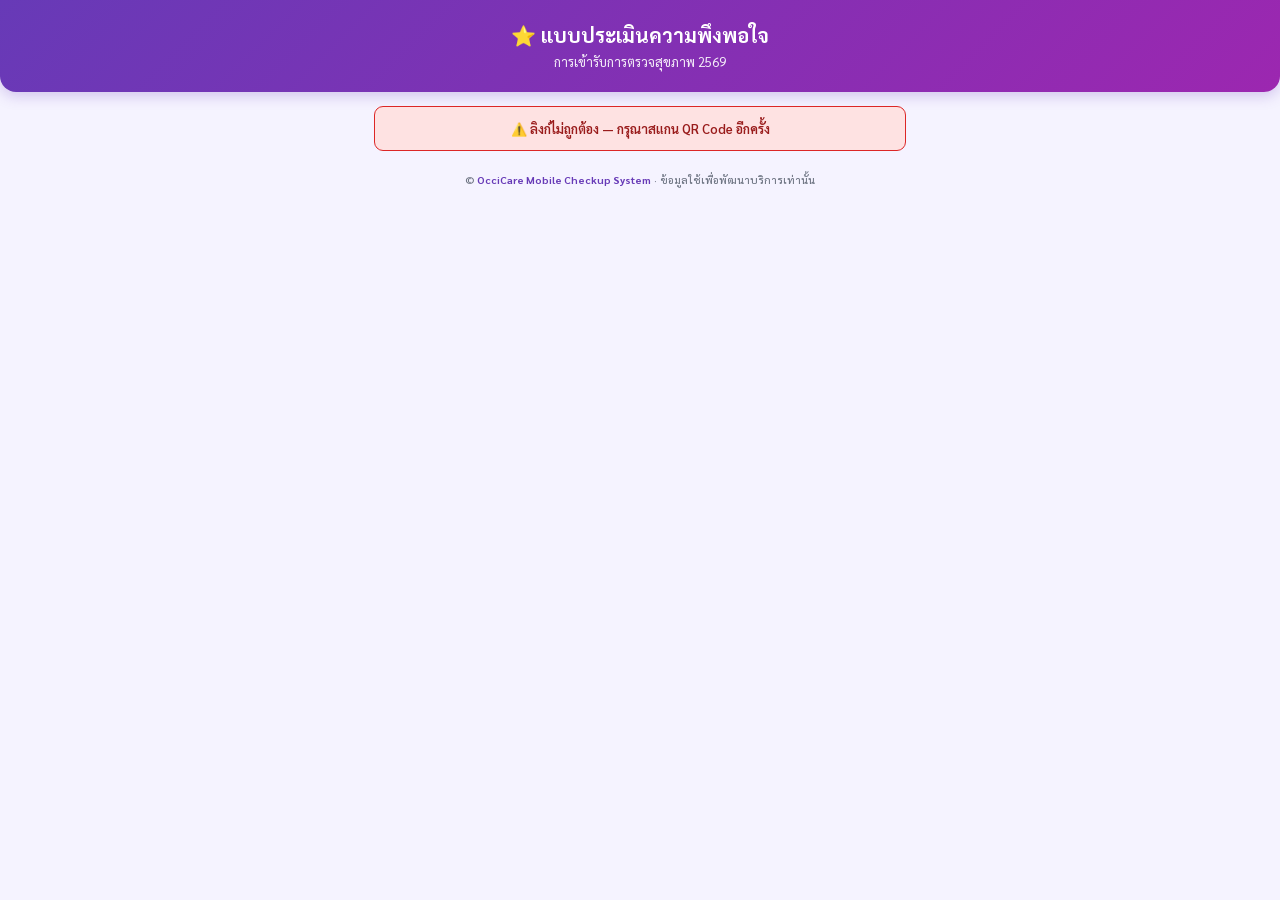
<file: assessment.html>
<!DOCTYPE html>
<html lang="th">
<head>
<meta charset="UTF-8">
<meta name="viewport" content="width=device-width, initial-scale=1.0, maximum-scale=1.0, user-scalable=no">
<title>แบบประเมินความพึงพอใจ — OcciCare MCK</title>
<link rel="preconnect" href="https://fonts.googleapis.com">
<link rel="preconnect" href="https://fonts.gstatic.com" crossorigin>
<link href="https://fonts.googleapis.com/css2?family=Sarabun:wght@400;500;600;700;800&display=swap" rel="stylesheet">
<style>
*{box-sizing:border-box;margin:0;padding:0;font-family:'Sarabun','IBM Plex Sans Thai',sans-serif}
:root{
  --primary:#673AB7;
  --primary-dk:#4527A0;
  --suc:#10B981;
  --warn:#F59E0B;
  --danger:#DC2626;
  --bg:#F5F3FF;
  --card:#FFFFFF;
  --text:#1F2937;
  --muted:#6B7280;
  --border:#E5E7EB;
}
html,body{background:var(--bg);color:var(--text);min-height:100vh;font-size:15px}
body{padding-bottom:30px}
.container{max-width:560px;margin:0 auto;padding:0 14px}
.header{background:linear-gradient(135deg,var(--primary),#9C27B0);color:#FFF;padding:22px 18px;border-radius:0 0 16px 16px;text-align:center;box-shadow:0 4px 14px rgba(103,58,183,.25)}
.header h1{font-size:20px;font-weight:700;margin-bottom:5px}
.header p{font-size:13px;opacity:.92}
.proj-card{background:#FFF;border-radius:11px;margin:16px 0;padding:13px 17px;box-shadow:0 2px 8px rgba(0,0,0,.06);border:2px solid #C4B5FD}
.proj-code{display:inline-block;background:linear-gradient(180deg,#F59E0B,#D97706);color:#FFF;padding:3px 11px;border-radius:5px;font-family:'IBM Plex Mono',monospace;font-weight:700;font-size:13px;margin-bottom:5px}
.proj-name{font-size:16px;font-weight:700;color:var(--primary-dk)}
.proj-meta{font-size:11.5px;color:var(--muted);margin-top:3px}
.intro{background:#FEF3C7;border-left:4px solid #F59E0B;padding:11px 14px;border-radius:6px;margin-bottom:16px;font-size:12px;line-height:1.65;color:#92400E}
.intro strong{color:#78350F;font-weight:700}
.section{background:#FFF;border-radius:11px;margin-bottom:14px;padding:16px;box-shadow:0 2px 8px rgba(0,0,0,.06)}
.section-title{font-size:15px;font-weight:700;color:var(--primary-dk);margin-bottom:11px;padding-bottom:8px;border-bottom:2px solid #EDE9FE;display:flex;align-items:center;gap:7px}
.q-item{padding:10px 0;border-bottom:1px solid #F3F4F6}
.q-item:last-child{border-bottom:none}
.q-label{font-size:13px;font-weight:500;color:var(--text);margin-bottom:8px;line-height:1.45}
.q-label .star{color:#DC2626;margin-left:4px}
.radio-row{display:grid;gap:5px}
.radio-row.r5{grid-template-columns:repeat(5,1fr)}
.radio-row.r6{grid-template-columns:repeat(6,1fr)}
.radio-opt{position:relative}
.radio-opt input{position:absolute;opacity:0;pointer-events:none}
.radio-opt label{display:flex;flex-direction:column;align-items:center;justify-content:center;padding:9px 0;background:#F9FAFB;border:1.5px solid var(--border);border-radius:7px;cursor:pointer;font-size:13px;font-weight:700;color:var(--muted);transition:all .15s;min-height:50px}
.radio-opt label .num{font-size:16px;line-height:1}
.radio-opt label .desc{font-size:9px;margin-top:2px;font-weight:600;opacity:.7;line-height:1}
.radio-opt input:checked + label{background:linear-gradient(180deg,#10B981,#059669);border-color:#10B981;color:#FFF;box-shadow:0 2px 8px rgba(16,185,129,.3);transform:scale(1.03)}
.radio-opt.r5 input:checked + label{background:linear-gradient(180deg,#673AB7,#4527A0);border-color:#673AB7;color:#FFF;box-shadow:0 2px 8px rgba(103,58,183,.35)}
.radio-opt.bad input:checked + label{background:linear-gradient(180deg,#DC2626,#991B1B);border-color:#DC2626}
.radio-opt.mid input:checked + label{background:linear-gradient(180deg,#F59E0B,#D97706);border-color:#F59E0B}
.radio-opt.zero input:checked + label{background:#6B7280;border-color:#6B7280}
.suggestion-area{width:100%;min-height:90px;padding:11px 13px;border:1.5px solid var(--border);border-radius:8px;font-size:13px;font-family:inherit;resize:vertical;background:#F9FAFB;color:var(--text)}
.suggestion-area:focus{outline:0;border-color:var(--primary);background:#FFF;box-shadow:0 0 0 3px rgba(103,58,183,.1)}
.submit-btn{width:100%;background:linear-gradient(180deg,#10B981,#059669);color:#FFF;border:0;padding:15px;border-radius:11px;font-size:16px;font-weight:700;cursor:pointer;font-family:inherit;margin-top:14px;box-shadow:0 4px 12px rgba(16,185,129,.35);transition:transform .15s,box-shadow .15s}
.submit-btn:hover{transform:translateY(-2px);box-shadow:0 6px 16px rgba(16,185,129,.45)}
.submit-btn:active{transform:translateY(0)}
.submit-btn:disabled{opacity:.6;cursor:not-allowed;background:#9CA3AF;box-shadow:none;transform:none}
.success{background:#FFF;border-radius:13px;padding:35px 22px;text-align:center;box-shadow:0 4px 18px rgba(0,0,0,.1)}
.success .icon{font-size:62px;margin-bottom:13px}
.success h2{font-size:21px;font-weight:700;color:var(--suc);margin-bottom:8px}
.success p{font-size:13px;color:var(--muted);line-height:1.65}
.error-banner{background:#FEE2E2;border:1.5px solid #DC2626;color:#991B1B;padding:13px 16px;border-radius:9px;margin:14px 0;font-size:13px;font-weight:600;text-align:center}
.footer{text-align:center;font-size:10.5px;color:var(--muted);margin-top:22px;font-weight:500}
.footer .brand{color:var(--primary);font-weight:700}
</style>
</head>
<body>

<div class="header">
  <h1>⭐ แบบประเมินความพึงพอใจ</h1>
  <p>การเข้ารับการตรวจสุขภาพ 2569</p>
</div>

<div class="container">
  <div id="error" style="display:none"></div>
  <div id="proj_info"></div>
  <div id="form_area"></div>
  <div id="success_area" style="display:none"></div>
</div>

<div class="footer">
  © <span class="brand">OcciCare Mobile Checkup System</span> · ข้อมูลใช้เพื่อพัฒนาบริการเท่านั้น
</div>

<script src="js/config.js"></script>
<script src="js/database.js"></script>
<script>
// ─────────────────────────────────────────────
// แบบประเมิน — มาตรฐาน 2 sections + suggestions
// ─────────────────────────────────────────────
const params = new URLSearchParams(window.location.search);
const token = params.get('t') || '';
const projectCodeParam = params.get('p') || params.get('project') || '';

let QUESTIONS = { staff:[], stations:[] };
let STAFF_QUESTIONS = [];
let STATION_QUESTIONS = [];
let project = null;

function getProjectFromToken(t){
  if(!t) return null;
  try {
    const cfg = DB.assessment.findByToken(t);
    if(!cfg) return null;
    return DB.sales.listProjects().find(p=>p.id===cfg.project_id) || null;
  } catch(e){ return null; }
}

function getProjectFromCode(code){
  if(!code) return null;
  try {
    return DB.sales.listProjects().find(p=>p.project_code===code) || null;
  } catch(e){ return null; }
}

function renderError(msg){
  document.getElementById('error').style.display='';
  document.getElementById('error').innerHTML = `<div class="error-banner">⚠️ ${msg}</div>`;
}

function renderProjInfo(){
  if(!project){
    document.getElementById('proj_info').innerHTML = '';
    const errMsg = token
      ? 'ลิงก์ QR หมดอายุ หรือถูกยกเลิกแล้ว — กรุณาขอ QR ใหม่จากเจ้าหน้าที่'
      : projectCodeParam
        ? `ไม่พบ Project: ${projectCodeParam}`
        : 'ลิงก์ไม่ถูกต้อง — กรุณาสแกน QR Code อีกครั้ง';
    renderError(errMsg);
    return false;
  }
  document.getElementById('proj_info').innerHTML = `
    <div class="proj-card">
      <div class="proj-code">${project.project_code}</div>
      <div class="proj-name">${project.company_name||'-'}</div>
      <div class="proj-meta">📆 ${formatDate(project.onsite_date)} · 🧑‍💼 ${(project.headcount||0).toLocaleString()} คน</div>
    </div>
    <div class="intro">
      <strong>📋 หลักเกณฑ์การให้คะแนน:</strong><br>
      <strong style="color:#10B981">5</strong>=มากที่สุด · <strong style="color:#10B981">4</strong>=มาก · <strong style="color:#F59E0B">3</strong>=ปานกลาง · <strong style="color:#F59E0B">2</strong>=น้อย · <strong style="color:#DC2626">1</strong>=น้อยที่สุด · <strong style="color:#6B7280">0</strong>=ไม่มีตรวจ
    </div>`;
  return true;
}

function formatDate(d){
  if(!d) return '-';
  const dt = new Date(d);
  if(isNaN(dt)) return d;
  return dt.toLocaleDateString('th-TH',{day:'numeric',month:'short',year:'numeric'});
}

function radioOptions(key, includeZero){
  // includeZero: true → 0-5 (6 options), false → 1-5 (5 options)
  const opts = includeZero ? [0,1,2,3,4,5] : [5,4,3,2,1];
  const desc = {5:'มากสุด',4:'มาก',3:'กลาง',2:'น้อย',1:'น้อยสุด',0:'ไม่มีตรวจ'};
  return `<div class="radio-row ${includeZero?'r6':'r5'}">
    ${opts.map(v=>{
      const cls = v===0 ? 'zero' : v<=2 ? 'bad' : v===3 ? 'mid' : '';
      return `<div class="radio-opt ${includeZero?'':'r5'} ${cls}">
        <input type="radio" name="${key}" id="${key}_${v}" value="${v}">
        <label for="${key}_${v}"><span class="num">${v}</span><span class="desc">${desc[v]}</span></label>
      </div>`;
    }).join('')}
  </div>`;
}

function renderForm(){
  if(!project) return;
  let html = `
    <div class="section">
      <div class="section-title">👥 ความพึงพอใจต่อการให้บริการของเจ้าหน้าที่</div>
      ${STAFF_QUESTIONS.map(q=>`<div class="q-item">
        <div class="q-label">${q.label}<span class="star">*</span></div>
        ${radioOptions(q.key, false)}
      </div>`).join('')}
    </div>
    <div class="section">
      <div class="section-title">🏥 ความพึงพอใจต่อจุดตรวจสุขภาพ</div>
      ${STATION_QUESTIONS.map(q=>`<div class="q-item">
        <div class="q-label">${q.label}<span class="star">*</span></div>
        ${radioOptions(q.key, true)}
      </div>`).join('')}
    </div>
    <div class="section">
      <div class="section-title">💬 ข้อเสนอแนะเพิ่มเติม (ถ้ามี)</div>
      <textarea class="suggestion-area" id="suggestion" placeholder="แสดงความคิดเห็น หรือข้อเสนอแนะของท่าน..."></textarea>
    </div>
    <button class="submit-btn" id="submit_btn" onclick="submitForm()">✓ ส่งแบบประเมิน</button>
  `;
  document.getElementById('form_area').innerHTML = html;
}

function submitForm(){
  if(!project) return;
  // เก็บค่าตอบ
  const data = { project_code: project.project_code, project_id: project.id };
  const missing = [];
  // Staff
  STAFF_QUESTIONS.forEach(q=>{
    const v = document.querySelector(`input[name="${q.key}"]:checked`);
    if(!v){ missing.push(q.label); }
    else { data[q.key] = v.value; }
  });
  // Stations
  STATION_QUESTIONS.forEach(q=>{
    const v = document.querySelector(`input[name="${q.key}"]:checked`);
    if(!v){ missing.push(q.label); }
    else { data[q.key] = v.value; }
  });
  if(missing.length > 0){
    alert('กรุณาตอบให้ครบทุกข้อก่อนส่ง:\n\n• ' + missing.slice(0,3).join('\n• ') + (missing.length>3?`\n... (อีก ${missing.length-3} ข้อ)`:''));
    // Scroll to first missing
    const firstMissing = STAFF_QUESTIONS.concat(STATION_QUESTIONS).find(q=>!document.querySelector(`input[name="${q.key}"]:checked`));
    if(firstMissing){
      const el = document.querySelector(`input[name="${firstMissing.key}"]`);
      if(el && el.parentElement && el.parentElement.parentElement){
        el.parentElement.parentElement.scrollIntoView({behavior:'smooth', block:'center'});
      }
    }
    return;
  }
  data.suggestion = (document.getElementById('suggestion').value||'').trim();
  data.user_agent = navigator.userAgent.substr(0,150);
  // Save
  try {
    DB.assessment.save(data);
    showSuccess();
  } catch(e){
    alert('เกิดข้อผิดพลาดในการบันทึก: ' + e.message);
  }
}

function showSuccess(){
  document.getElementById('form_area').style.display = 'none';
  document.getElementById('success_area').style.display = '';
  document.getElementById('success_area').innerHTML = `
    <div class="success">
      <div class="icon">🎉</div>
      <h2>ขอบคุณสำหรับการประเมิน</h2>
      <p>ระบบได้บันทึกแบบประเมินของท่านเรียบร้อยแล้ว<br>ข้อมูลของท่านจะถูกใช้เพื่อพัฒนาคุณภาพการให้บริการต่อไป</p>
      <p style="margin-top:14px;color:var(--primary);font-weight:700">— OcciCare MCK Team —</p>
    </div>
  `;
  // Scroll to top
  window.scrollTo({top:0, behavior:'smooth'});
}

// Init — ★ รอ Supabase sync เสร็จก่อน validate token (กันขึ้น "หมดอายุ" ผิด ๆ)
(async function init(){
  // แสดง loading ระหว่างรอ
  document.getElementById('proj_info').innerHTML =
    '<div style="text-align:center;padding:40px 20px;color:#6B7280;font-size:14px">⏳ กำลังโหลดข้อมูล...</div>';
  try {
    if(DB._ready && typeof DB._ready.then === 'function') await DB._ready;
  } catch(e){ console.warn('DB._ready error', e); }

  // โหลดคำถามหลัง sync เสร็จ
  QUESTIONS = (typeof DB !== 'undefined' && DB.assessment && DB.assessment.getQuestions)
    ? DB.assessment.getQuestions() : { staff:[], stations:[] };
  STAFF_QUESTIONS  = QUESTIONS.staff    || [];
  STATION_QUESTIONS = QUESTIONS.stations || [];

  // หา project จาก token (ต้องอยู่ใน Supabase ที่ sync มาแล้ว) — fallback ไปที่ ?p=
  project = token ? getProjectFromToken(token) : getProjectFromCode(projectCodeParam);

  if(renderProjInfo()){
    renderForm();
  }
})();
</script>

</body>
</html>
</file>
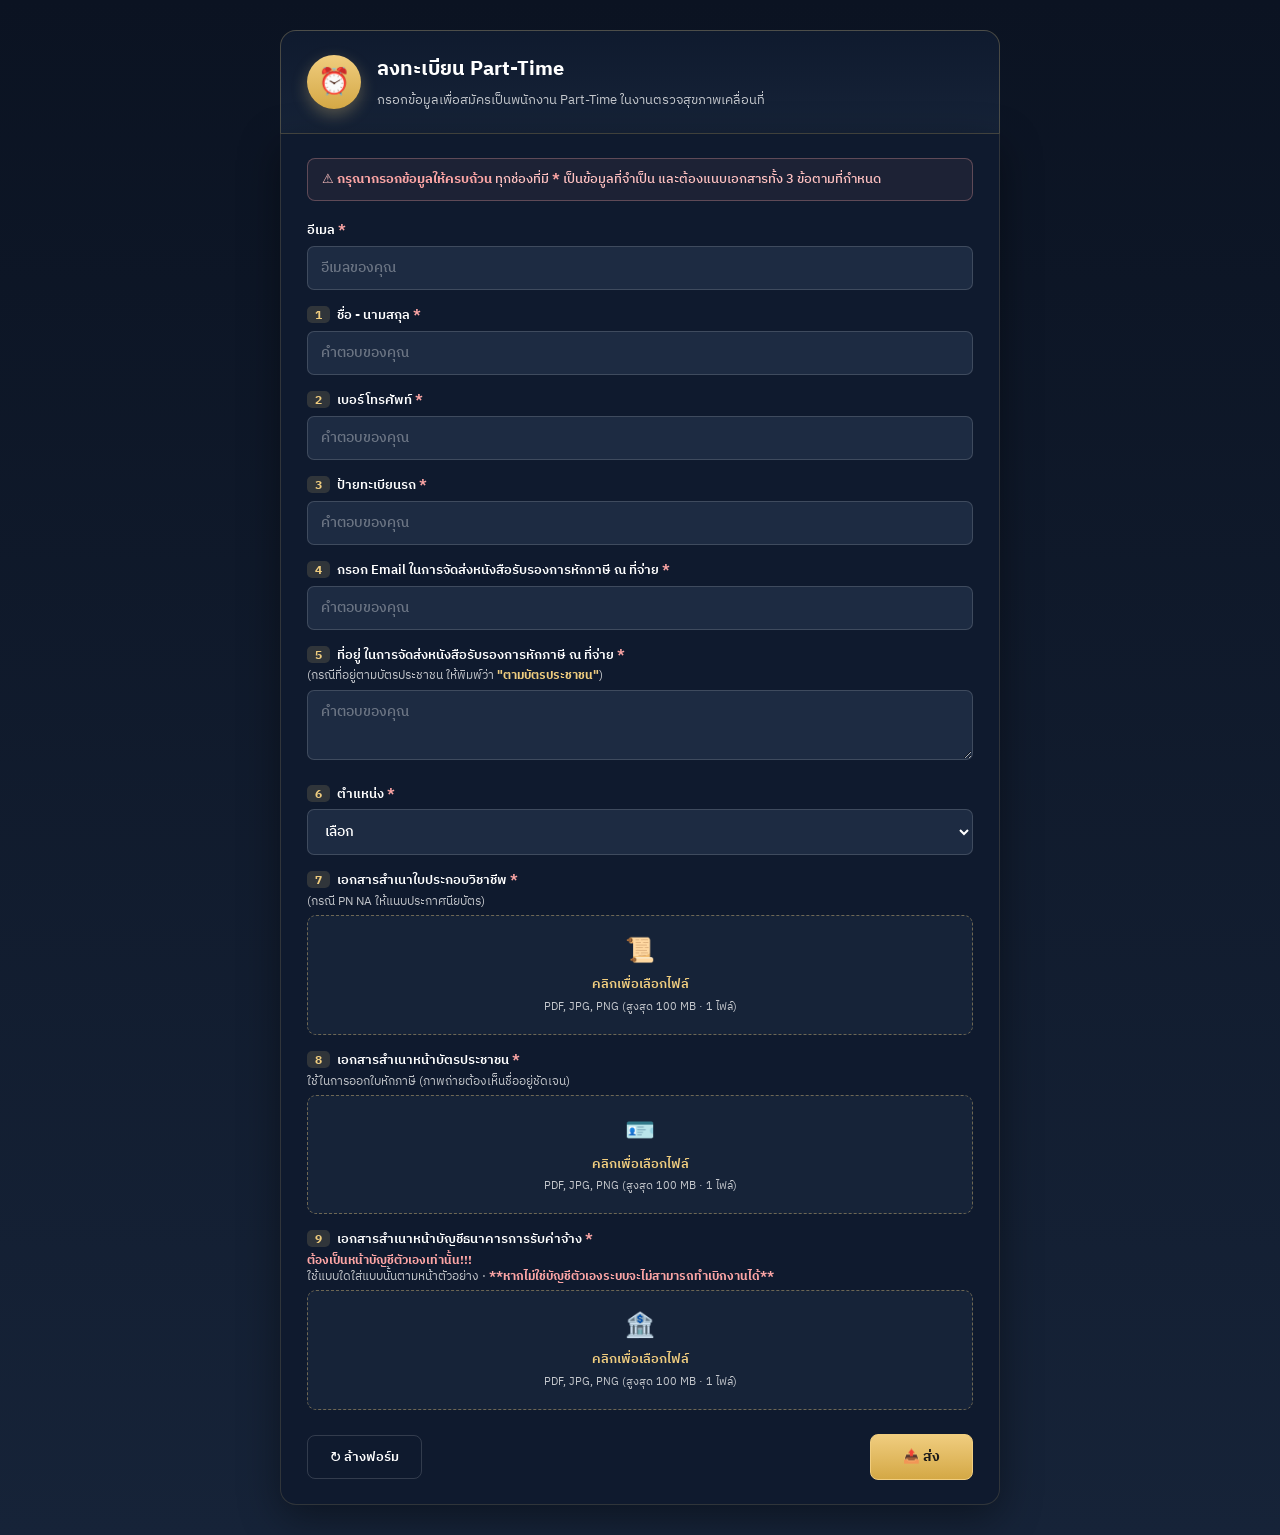
<file: RegisterPT.html>
<!DOCTYPE html>
<html lang="th">
<head>
<meta charset="UTF-8">
<meta name="viewport" content="width=device-width, initial-scale=1.0">
<title>ลงทะเบียน Part-Time — Mobile Checkup</title>
<link rel="preconnect" href="https://fonts.googleapis.com">
<link rel="preconnect" href="https://fonts.gstatic.com" crossorigin>
<link href="https://fonts.googleapis.com/css2?family=IBM+Plex+Sans+Thai:wght@400;500;600;700&family=IBM+Plex+Mono:wght@500;700&display=swap" rel="stylesheet">
<style>
  :root{
    --bg:#0B1322; --s1:#0F1A2E; --s2:#162338; --s3:#1D2B42;
    --gold:#F0CD7F; --gold-d:#D4A845;
    --green:#6EE7B7; --red:#FCA5A5; --yellow:#FCD34D;
    --bdr:rgba(255,255,255,.15); --bdr-l:rgba(255,255,255,.08);
    --txt:#FFFFFF; --txt-m:rgba(255,255,255,.75);
  }
  *{box-sizing:border-box;color:var(--txt)}
  body{
    margin:0;min-height:100vh;
    background:linear-gradient(180deg,#0B1322 0%,#162338 100%);
    font-family:'IBM Plex Sans Thai',-apple-system,sans-serif;
    padding:30px 18px;
  }
  .wrap{max-width:720px;margin:0 auto}
  .hdr{
    background:linear-gradient(180deg,var(--s1),var(--s2));
    border:1.5px solid rgba(240,205,127,.25);
    border-radius:16px 16px 0 0;
    padding:22px 26px;
    display:flex;align-items:center;gap:16px;
  }
  .hdr-icon{
    width:54px;height:54px;border-radius:50%;
    background:linear-gradient(180deg,var(--gold),var(--gold-d));
    display:flex;align-items:center;justify-content:center;
    font-size:26px;color:#1A1A1A;
    box-shadow:0 6px 16px rgba(240,205,127,.3);
    flex-shrink:0;
  }
  .hdr h1{margin:0;font-size:20px;font-weight:700}
  .hdr p{margin:4px 0 0;font-size:12.5px;color:var(--txt-m);font-weight:400}
  .card{
    background:var(--s1);
    border:1.5px solid rgba(240,205,127,.15);
    border-top:none;
    border-radius:0 0 16px 16px;
    padding:24px 26px;
    box-shadow:0 12px 40px rgba(0,0,0,.4);
  }
  .alert{
    background:rgba(252,165,165,.06);
    border:1px solid rgba(252,165,165,.3);
    padding:11px 14px;border-radius:8px;
    font-size:12.5px;line-height:1.55;margin-bottom:20px;font-weight:500;
    color:#FFC1C1;
  }
  .alert strong{color:#FCA5A5;font-weight:700}
  .fg{margin-bottom:16px}
  .fg label{
    display:block;font-size:13px;color:var(--txt);
    margin-bottom:6px;font-weight:600;line-height:1.45;
  }
  .fg label .num{
    background:rgba(240,205,127,.15);color:var(--gold);
    padding:1px 8px;border-radius:5px;margin-right:7px;
    font-family:'IBM Plex Mono',monospace;font-size:11.5px;font-weight:700;
  }
  .fg label.req::after{content:" *";color:var(--red);font-weight:700}
  .fg .desc{
    font-size:11.5px;color:var(--txt-m);font-weight:400;
    margin-top:-2px;margin-bottom:5px;line-height:1.4;
  }
  .fg input,.fg select,.fg textarea{
    width:100%;padding:10px 13px;
    background:var(--s3);
    border:1.5px solid var(--bdr);border-radius:7px;
    color:var(--txt);font-size:13.5px;font-family:inherit;font-weight:500;
    transition:border-color .15s, background .15s;
    outline:none;
  }
  .fg input:focus,.fg select:focus,.fg textarea:focus{
    border-color:var(--gold);background:#243454;
  }
  .fg input::placeholder,.fg textarea::placeholder{color:rgba(255,255,255,.35)}
  .fg textarea{min-height:70px;resize:vertical}

  /* File upload */
  .file-area{
    background:var(--s2);
    border:1.5px dashed rgba(240,205,127,.4);
    border-radius:9px;padding:18px 14px;
    text-align:center;cursor:pointer;
    transition:all .15s;
    display:block;
  }
  .file-area:hover{border-color:var(--gold);background:var(--s3)}
  .file-area.has-file{
    border-style:solid;border-color:var(--green);
    background:rgba(110,231,183,.06);
  }
  .file-area input[type=file]{display:none}
  .file-icon{font-size:24px;margin-bottom:6px;display:block}
  .file-label{font-size:13px;font-weight:600;color:var(--gold);display:block;margin-bottom:3px}
  .file-area.has-file .file-label{color:var(--green)}
  .file-hint{font-size:11px;color:var(--txt-m);font-weight:400;margin-top:3px}
  .file-name{font-size:12.5px;color:var(--green);font-weight:600;margin-top:6px;word-break:break-all}
  .file-thumb{max-width:120px;max-height:80px;margin:7px auto 0;border-radius:5px;display:block;border:1px solid var(--bdr)}

  /* Buttons */
  .btn-bar{display:flex;justify-content:space-between;align-items:center;margin-top:24px;gap:10px;flex-wrap:wrap}
  .btn{
    padding:10px 22px;border-radius:8px;font-size:13px;font-weight:600;
    cursor:pointer;font-family:inherit;border:1px solid var(--bdr);
    background:transparent;color:var(--txt);transition:all .15s;
  }
  .btn:hover{border-color:var(--gold);color:var(--gold);background:rgba(240,205,127,.05)}
  .btn-pri{
    background:linear-gradient(180deg,var(--gold),var(--gold-d));
    color:#1A1A1A;border-color:var(--gold);font-weight:700;
    padding:11px 32px;font-size:13.5px;
  }
  .btn-pri:hover{background:linear-gradient(180deg,#FFD580,#E2B850);color:#1A1A1A}

  /* Toast */
  .toast{
    position:fixed;top:24px;right:24px;left:24px;max-width:380px;margin:0 auto;
    background:linear-gradient(180deg,var(--green),#34D399);color:#1A1A1A;
    padding:12px 18px;border-radius:9px;font-weight:600;font-size:13px;
    box-shadow:0 8px 24px rgba(0,0,0,.4);
    transform:translateY(-100px);opacity:0;transition:all .3s ease;z-index:9999;
    text-align:center;
  }
  .toast.show{transform:translateY(0);opacity:1}
  .toast.error{background:linear-gradient(180deg,var(--red),#F87171);color:#1A1A1A}

  /* Validation */
  .fg input.invalid,.fg select.invalid,.fg textarea.invalid{border-color:var(--red);background:rgba(252,165,165,.05)}
</style>
</head>
<body>

<div class="wrap">

<div class="hdr">
  <div class="hdr-icon">⏰</div>
  <div>
    <h1>ลงทะเบียน Part-Time</h1>
    <p>กรอกข้อมูลเพื่อสมัครเป็นพนักงาน Part-Time ในงานตรวจสุขภาพเคลื่อนที่</p>
  </div>
</div>

<form id="ptForm" class="card" autocomplete="off">

  <div class="alert">
    ⚠ <strong>กรุณากรอกข้อมูลให้ครบถ้วน</strong> ทุกช่องที่มี <span style="color:var(--red);font-weight:700">*</span> เป็นข้อมูลที่จำเป็น และต้องแนบเอกสารทั้ง 3 ข้อตามที่กำหนด
  </div>

  <!-- อีเมล -->
  <div class="fg">
    <label class="req">อีเมล</label>
    <input id="email" type="email" required placeholder="อีเมลของคุณ"/>
  </div>

  <!-- 1. ชื่อ - นามสกุล -->
  <div class="fg">
    <label class="req"><span class="num">1</span>ชื่อ - นามสกุล</label>
    <input id="full_name" required placeholder="คำตอบของคุณ"/>
  </div>

  <!-- 2. เบอร์โทรศัพท์ -->
  <div class="fg">
    <label class="req"><span class="num">2</span>เบอร์โทรศัพท์</label>
    <input id="phone" type="tel" required placeholder="คำตอบของคุณ"/>
  </div>

  <!-- 3. ป้ายทะเบียนรถ -->
  <div class="fg">
    <label class="req"><span class="num">3</span>ป้ายทะเบียนรถ</label>
    <input id="car_plate" required placeholder="คำตอบของคุณ"/>
  </div>

  <!-- 4. Email สำหรับหนังสือรับรองหักภาษี ณ ที่จ่าย -->
  <div class="fg">
    <label class="req"><span class="num">4</span>กรอก Email ในการจัดส่งหนังสือรับรองการหักภาษี ณ ที่จ่าย</label>
    <input id="tax_email" type="email" required placeholder="คำตอบของคุณ"/>
  </div>

  <!-- 5. ที่อยู่สำหรับหนังสือรับรองหักภาษี -->
  <div class="fg">
    <label class="req"><span class="num">5</span>ที่อยู่ ในการจัดส่งหนังสือรับรองการหักภาษี ณ ที่จ่าย</label>
    <div class="desc">(กรณีที่อยู่ตามบัตรประชาชน ให้พิมพ์ว่า <strong style="color:var(--gold)">"ตามบัตรประชาชน"</strong>)</div>
    <textarea id="tax_address" required placeholder="คำตอบของคุณ"></textarea>
  </div>

  <!-- 6. ตำแหน่ง -->
  <div class="fg">
    <label class="req"><span class="num">6</span>ตำแหน่ง</label>
    <select id="position" required>
      <option value="">เลือก</option>
      <option>แพทย์ทั่วไป</option>
      <option>แพทย์อาชีวอนามัย</option>
      <option>พยาบาลวิชาชีพ</option>
      <option>เทคนิคการแพทย์</option>
      <option>ผู้ช่วยพยาบาล</option>
      <option>เจ้าหน้าที่ เจาะเลือด มีใบCer</option>
      <option>เจ้าหน้าที่ อาชีวอนามัย มีใบCer</option>
      <option>เจ้าหน้าที่ อาชีวอนามัย ไม่มีใบCer</option>
      <option>เจ้าหน้าที่ทั่วไป</option>
    </select>
  </div>

  <!-- 7. เอกสารใบประกอบวิชาชีพ -->
  <div class="fg">
    <label class="req"><span class="num">7</span>เอกสารสำเนาใบประกอบวิชาชีพ</label>
    <div class="desc">(กรณี PN NA ให้แนบประกาศนียบัตร)</div>
    <label class="file-area" for="file_license" id="area_license">
      <input id="file_license" type="file" accept="image/*,application/pdf" onchange="onFile(this,'license')" required/>
      <span class="file-icon">📜</span>
      <span class="file-label">คลิกเพื่อเลือกไฟล์</span>
      <span class="file-hint">PDF, JPG, PNG (สูงสุด 100 MB · 1 ไฟล์)</span>
      <div id="info_license"></div>
    </label>
  </div>

  <!-- 8. เอกสารบัตรประชาชน -->
  <div class="fg">
    <label class="req"><span class="num">8</span>เอกสารสำเนาหน้าบัตรประชาชน</label>
    <div class="desc">ใช้ในการออกใบหักภาษี (ภาพถ่ายต้องเห็นชื่ออยู่ชัดเจน)</div>
    <label class="file-area" for="file_id" id="area_id">
      <input id="file_id" type="file" accept="image/*,application/pdf" onchange="onFile(this,'id')" required/>
      <span class="file-icon">🪪</span>
      <span class="file-label">คลิกเพื่อเลือกไฟล์</span>
      <span class="file-hint">PDF, JPG, PNG (สูงสุด 100 MB · 1 ไฟล์)</span>
      <div id="info_id"></div>
    </label>
  </div>

  <!-- 9. เอกสารบัญชีธนาคาร -->
  <div class="fg">
    <label class="req"><span class="num">9</span>เอกสารสำเนาหน้าบัญชีธนาคารการรับค่าจ้าง</label>
    <div class="desc">
      <strong style="color:var(--red)">ต้องเป็นหน้าบัญชีตัวเองเท่านั้น!!!</strong><br>
      ใช้แบบใดใส่แบบนั้นตามหน้าตัวอย่าง · <strong style="color:var(--red)">**หากไม่ใช่บัญชีตัวเองระบบจะไม่สามารถทำเบิกงานได้**</strong>
    </div>
    <label class="file-area" for="file_bank" id="area_bank">
      <input id="file_bank" type="file" accept="image/*,application/pdf" onchange="onFile(this,'bank')" required/>
      <span class="file-icon">🏦</span>
      <span class="file-label">คลิกเพื่อเลือกไฟล์</span>
      <span class="file-hint">PDF, JPG, PNG (สูงสุด 100 MB · 1 ไฟล์)</span>
      <div id="info_bank"></div>
    </label>
  </div>

  <div class="btn-bar">
    <button type="button" class="btn" onclick="clearForm()">↻ ล้างฟอร์ม</button>
    <button type="submit" class="btn btn-pri">📤 ส่ง</button>
  </div>
</form>

</div>

<div id="toast" class="toast"></div>

<script>
// ═══ Storage Key — ตรงกับ DB._get('hr_db','parttime') ในระบบหลัก
// Format: ${db}__${t} = "hr_db__parttime"
const STORAGE_KEY = 'hr_db__parttime';
const MAX_FILE_SIZE = 100 * 1024 * 1024; // 100 MB

// ═══ Storage helpers (ใช้ key ตรงตาม DB._get/DB._set ในระบบหลัก) ═══
function listPT(){
  try { return JSON.parse(localStorage.getItem(STORAGE_KEY)||'[]'); }
  catch { return []; }
}
function savePT(rows){
  try {
    localStorage.setItem(STORAGE_KEY, JSON.stringify(rows));
    return true;
  } catch(e){
    if(e.name === 'QuotaExceededError'){
      showToast('❌ ข้อมูลใหญ่เกิน localStorage limit — ลองลดขนาดรูป', true);
    } else {
      showToast('❌ บันทึกไม่สำเร็จ: '+e.message, true);
    }
    return false;
  }
}
function nextId(){
  const rows = listPT();
  return rows.length>0 ? Math.max(...rows.map(r=>r.id||0))+1 : 1;
}

function showToast(msg, isErr){
  const t = document.getElementById('toast');
  t.textContent = msg;
  t.className = 'toast show' + (isErr?' error':'');
  setTimeout(()=>t.className='toast', 3000);
}

// ═══ File upload — convert to base64 ═══
const uploadedFiles = {license:null, id:null, bank:null};

function onFile(input, key){
  const file = input.files[0];
  const area = document.getElementById('area_'+key);
  const info = document.getElementById('info_'+key);
  if(!file){
    uploadedFiles[key] = null;
    area.classList.remove('has-file');
    info.innerHTML = '';
    return;
  }
  if(file.size > MAX_FILE_SIZE){
    showToast(`❌ ไฟล์ใหญ่เกิน 100 MB`, true);
    input.value = '';
    return;
  }
  const reader = new FileReader();
  reader.onload = e => {
    uploadedFiles[key] = {
      name: file.name,
      type: file.type,
      size: file.size,
      data: e.target.result
    };
    area.classList.add('has-file');
    const isImg = file.type.startsWith('image/');
    info.innerHTML = `
      <div class="file-name">✅ ${escapeHtml(file.name)} (${formatSize(file.size)})</div>
      ${isImg?`<img class="file-thumb" src="${e.target.result}" alt="preview"/>`:''}
    `;
  };
  reader.onerror = () => {
    showToast('❌ อ่านไฟล์ไม่สำเร็จ', true);
    input.value = '';
  };
  reader.readAsDataURL(file);
}

function formatSize(bytes){
  if(bytes < 1024) return bytes + ' B';
  if(bytes < 1024*1024) return (bytes/1024).toFixed(1) + ' KB';
  return (bytes/1024/1024).toFixed(2) + ' MB';
}

function clearForm(){
  if(!confirm('ล้างข้อมูลในฟอร์มทั้งหมด?')) return;
  document.getElementById('ptForm').reset();
  ['license','id','bank'].forEach(k=>{
    uploadedFiles[k] = null;
    document.getElementById('area_'+k).classList.remove('has-file');
    document.getElementById('info_'+k).innerHTML = '';
  });
  document.querySelectorAll('.invalid').forEach(el=>el.classList.remove('invalid'));
}

function clearFormSilent(){
  document.getElementById('ptForm').reset();
  ['license','id','bank'].forEach(k=>{
    uploadedFiles[k] = null;
    document.getElementById('area_'+k).classList.remove('has-file');
    document.getElementById('info_'+k).innerHTML = '';
  });
}

document.getElementById('ptForm').addEventListener('submit', function(e){
  e.preventDefault();

  // ═══ Validate required fields ═══
  const required = [
    ['email','อีเมล'],
    ['full_name','ชื่อ-นามสกุล'],
    ['phone','เบอร์โทรศัพท์'],
    ['car_plate','ป้ายทะเบียนรถ'],
    ['tax_email','Email สำหรับหนังสือรับรองหักภาษี'],
    ['tax_address','ที่อยู่สำหรับหนังสือรับรอง'],
    ['position','ตำแหน่ง']
  ];
  document.querySelectorAll('.invalid').forEach(el=>el.classList.remove('invalid'));
  for(const [id, label] of required){
    const el = document.getElementById(id);
    if(!el.value || !el.value.trim()){
      el.classList.add('invalid');
      el.focus();
      showToast(`กรุณากรอก: ${label}`, true);
      return;
    }
  }

  // File uploads validation
  const fileLabels = {license:'7. ใบประกอบวิชาชีพ', id:'8. บัตรประชาชน', bank:'9. บัญชีธนาคาร'};
  for(const key of ['license','id','bank']){
    if(!uploadedFiles[key]){
      showToast(`กรุณาแนบเอกสาร: ${fileLabels[key]}`, true);
      document.getElementById('area_'+key).scrollIntoView({behavior:'smooth',block:'center'});
      return;
    }
  }

  // Email validate
  const emailRe = /^[^\s@]+@[^\s@]+\.[^\s@]+$/;
  if(!emailRe.test(document.getElementById('email').value)){
    document.getElementById('email').classList.add('invalid');
    showToast('รูปแบบอีเมลไม่ถูกต้อง', true);
    return;
  }
  if(!emailRe.test(document.getElementById('tax_email').value)){
    document.getElementById('tax_email').classList.add('invalid');
    showToast('รูปแบบ Email หนังสือรับรองหักภาษีไม่ถูกต้อง', true);
    return;
  }

  // ═══ Build record (matching Google Form fields exactly) ═══
  const now = new Date().toISOString();
  const record = {
    id: nextId(),
    // อีเมล (Google Forms standard)
    email: document.getElementById('email').value.trim(),
    // 1-6 form fields
    full_name: document.getElementById('full_name').value.trim(),
    phone: document.getElementById('phone').value.trim(),
    car_plate: document.getElementById('car_plate').value.trim(),
    tax_email: document.getElementById('tax_email').value.trim(),
    tax_address: document.getElementById('tax_address').value.trim(),
    position: document.getElementById('position').value,
    // 7-9 documents (base64)
    doc_license: uploadedFiles.license,
    doc_id_card: uploadedFiles.id,
    doc_bank_account: uploadedFiles.bank,
    // Metadata
    status: 'pending',
    created_at: now,
    updated_at: now,
    recorded_by: 'Self-Register (RegisterPT.html)'
  };

  // Save to localStorage (Database connection with main app)
  const rows = listPT();
  rows.push(record);
  const ok = savePT(rows);
  if(!ok) return; // error toast already shown

  showToast('✅ ส่งใบสมัครเรียบร้อย ขอบคุณค่ะ/ครับ');
  setTimeout(()=>{
    clearFormSilent();
    window.scrollTo({top:0,behavior:'smooth'});
  }, 1500);
});

function escapeHtml(s){
  return String(s||'').replace(/[<>&"']/g, c=>({'<':'&lt;','>':'&gt;','&':'&amp;','"':'&quot;',"'":'&#39;'})[c]);
}

// Remove .invalid class when user types
document.querySelectorAll('input, select, textarea').forEach(el=>{
  el.addEventListener('input', ()=>el.classList.remove('invalid'));
  el.addEventListener('change', ()=>el.classList.remove('invalid'));
});

// Init
</script>

</body>
</html>
</file>
